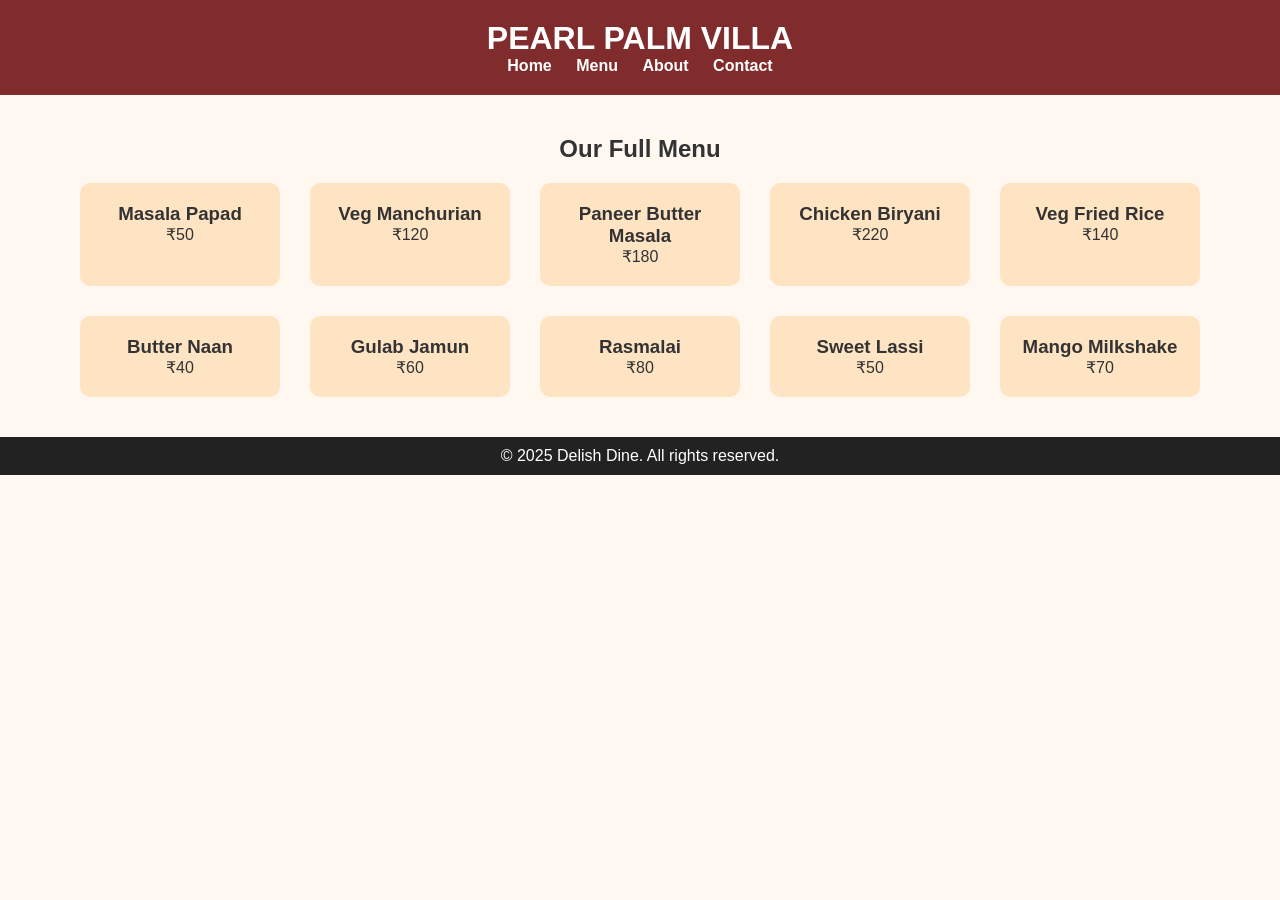
<file: menu.html>
<!DOCTYPE html>
<html lang="en">
<head>
  <meta charset="UTF-8" />
  <meta name="viewport" content="width=device-width, initial-scale=1.0" />
  <title>Menu -  PEARL PALM VILLA</title>
  <link rel="stylesheet" href="style.css" />
</head>
<body>
  <header>
    <h1>PEARL PALM VILLA</h1>
    <nav>
      <a href="index.html">Home</a>
      <a href="menu.html">Menu</a>
      <a href="#">About</a>
      <a href="#">Contact</a>
    </nav>
  </header>

  <section class="menu">
    <h2>Our Full Menu</h2>
    <div class="menu-items">
      <!-- Starters -->
      <div class="item">
        <h3>Masala Papad</h3>
        <p>₹50</p>
      </div>
      <div class="item">
        <h3>Veg Manchurian</h3>
        <p>₹120</p>
      </div>

      <!-- Main Course -->
      <div class="item">
        <h3>Paneer Butter Masala</h3>
        <p>₹180</p>
      </div>
      <div class="item">
        <h3>Chicken Biryani</h3>
        <p>₹220</p>
      </div>
      <div class="item">
        <h3>Veg Fried Rice</h3>
        <p>₹140</p>
      </div>
      <div class="item">
        <h3>Butter Naan</h3>
        <p>₹40</p>
      </div>

      <!-- Desserts -->
      <div class="item">
        <h3>Gulab Jamun</h3>
        <p>₹60</p>
      </div>
      <div class="item">
        <h3>Rasmalai</h3>
        <p>₹80</p>
      </div>

      <!-- Beverages -->
      <div class="item">
        <h3>Sweet Lassi</h3>
        <p>₹50</p>
      </div>
      <div class="item">
        <h3>Mango Milkshake</h3>
        <p>₹70</p>
      </div>
    </div>
  </section>

  <footer>
    <p>&copy; 2025 Delish Dine. All rights reserved.</p>
  </footer>
</body>
</html>
</file>
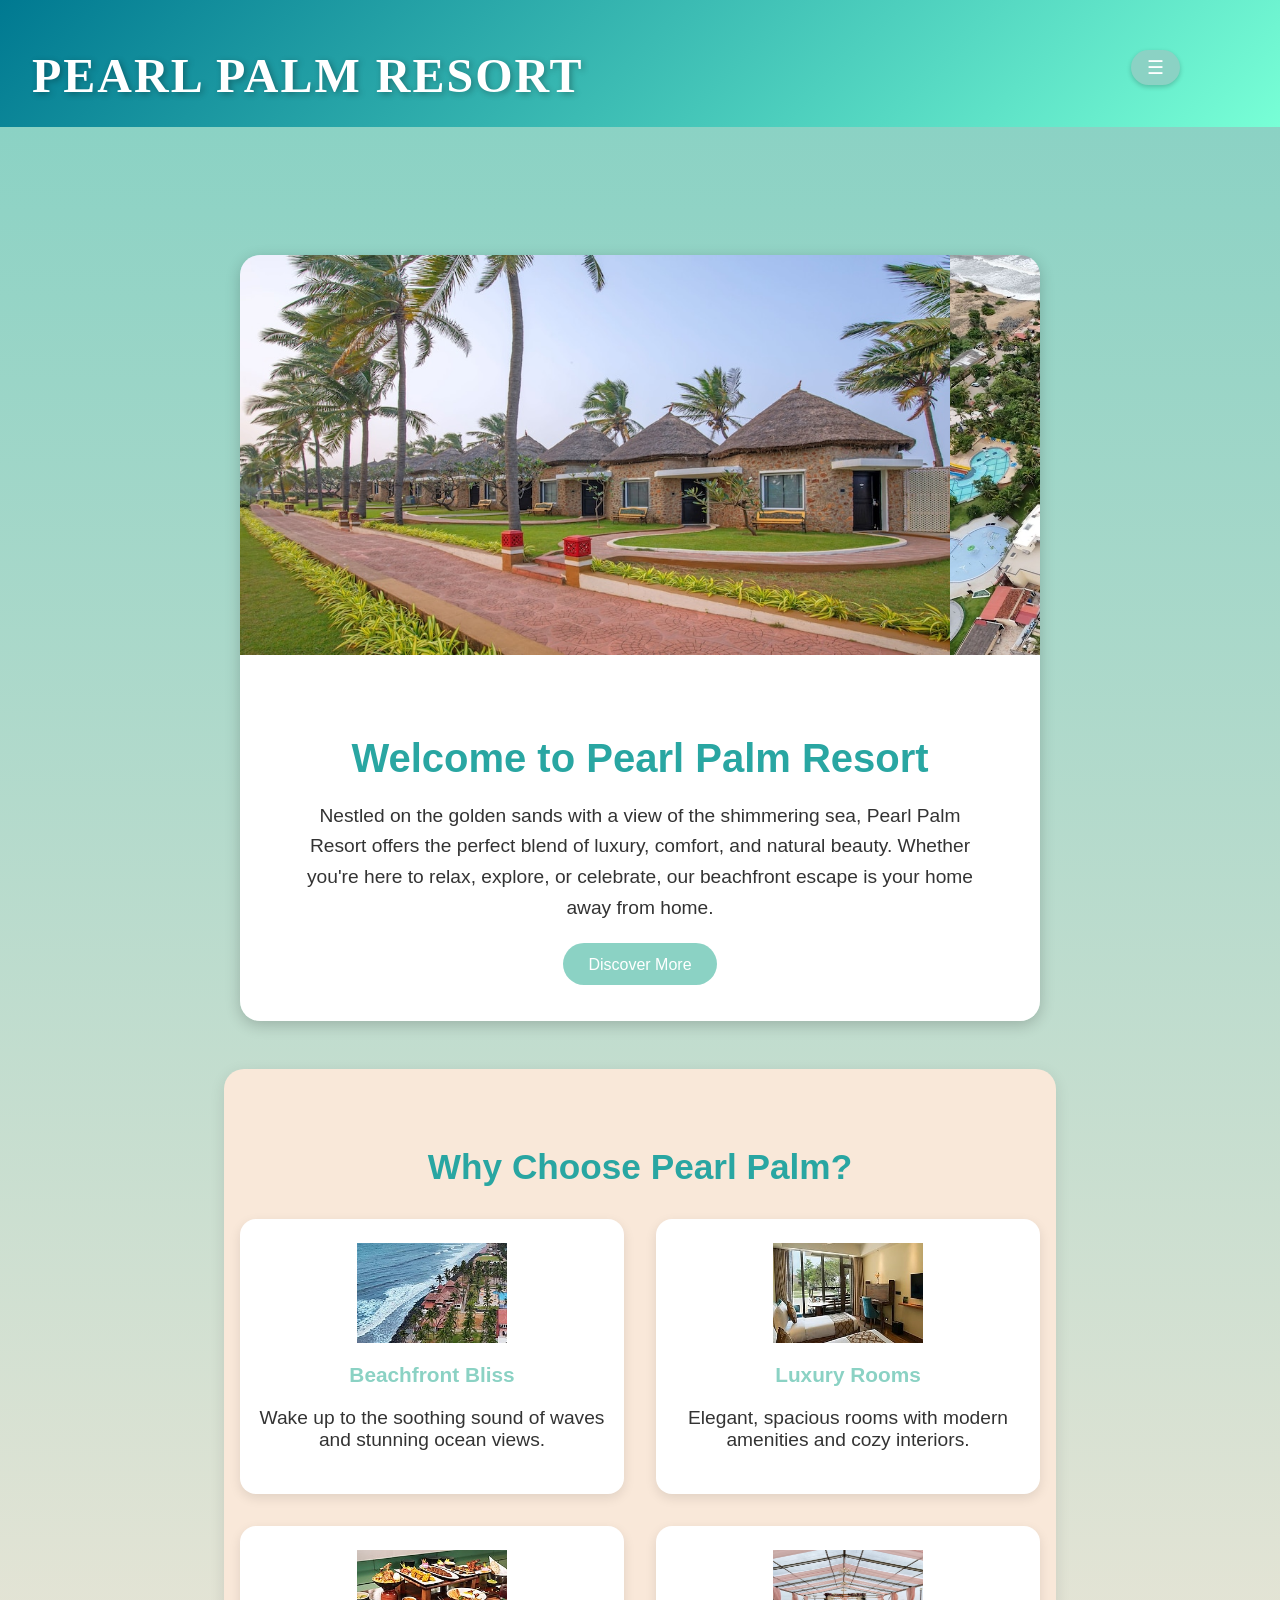
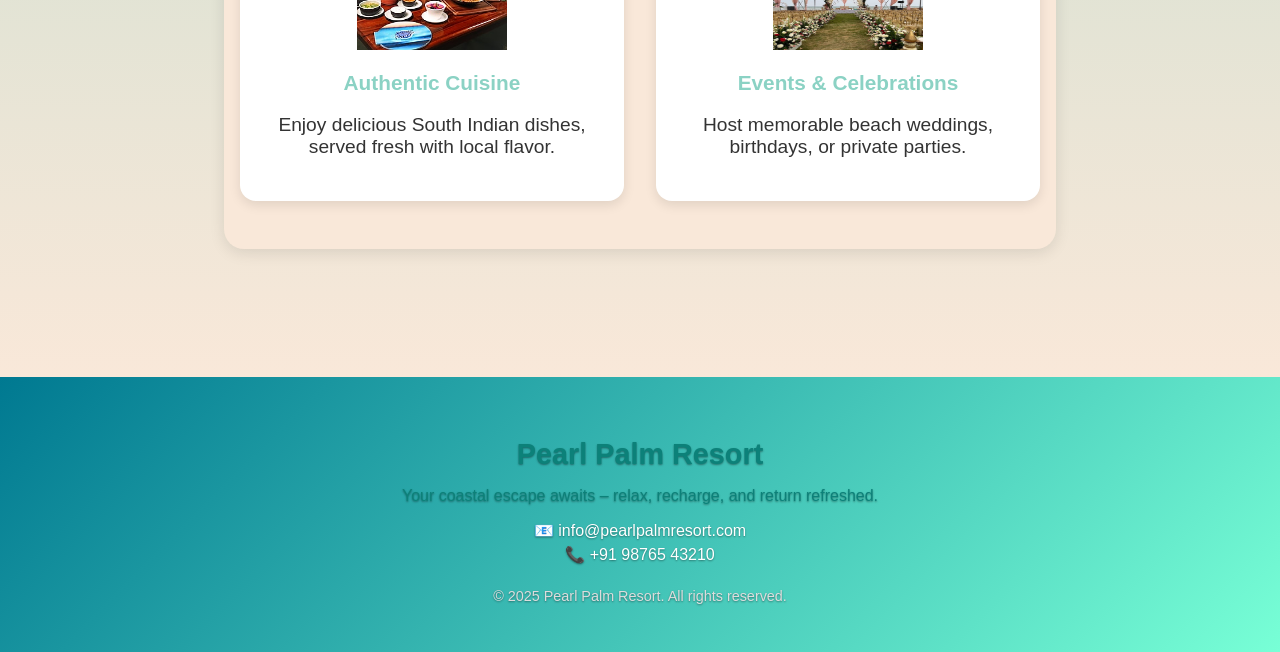
<file: palm.html>
<!DOCTYPE html>
<html lang="en">
<head>
  <meta charset="UTF-8" />
  <meta name="viewport" content="width=device-width, initial-scale=1.0"/>
  <title>Pearl Palm Resort</title>
  <link rel="stylesheet" href="palm.css" />
</head>
<body>
  <header>
    <div class="resort-header">
      <h1>PEARL PALM RESORT</h1>
    </div>
    <div class="menu-icon custom-menu" onclick="toggleMenu()">☰
    <nav id="nav-links">
      <a href="palm.html">Home</a>
      <a href="palmmenu.html">Menu</a>
      <a href="palmroom.html">Rooms</a>
      <a href="palmcont.html">Contact</a>
      <a href="palmabout.html">About</a>
    </nav></div>
  </header>

  <section class="hero">
    
  <section class="auto-slider">


    <!-- slides -->
    <div class="slides">
      <img src="hotel5.jpg" alt="Resort 1">
    <img src="hotel3.jpg" alt="Resort 2">
    <img src="hotel4.jpg" alt="Resort 3">
    <img src="hotel5.jpg" alt="Resort 1">
    <img src="hotel3.jpg" alt="Resort 2">
    <img src="hotel4.jpg" alt="Resort 3">
    <img src="hotel5.jpg" alt="Resort 1">
    <img src="hotel3.jpg" alt="Resort 2">
    <img src="hotel4.jpg" alt="Resort 3">
      </div>
    </div>
    <section class="welcome-section">
  <div class="welcome-content">
    <h2>Welcome to Pearl Palm Resort</h2>
    <p>
      Nestled on the golden sands with a view of the shimmering sea, Pearl Palm Resort offers the perfect blend of luxury, comfort, and natural beauty.
      Whether you're here to relax, explore, or celebrate, our beachfront escape is your home away from home.
    </p>
    <a href="palmroom.html" class="btn-discover">Discover More</a>
  </div>
</section>

  </section>
  </div>
  <section class="features-section">
  <h2>Why Choose Pearl Palm?</h2>
  <div class="features-grid">

    <div class="feature-card">
      <img src="beach.jpg" alt="Beach View" />
      <h3>Beachfront Bliss</h3>
      <p>Wake up to the soothing sound of waves and stunning ocean views.</p>
    </div>

    <div class="feature-card">
      <img src="r.jpg" alt="Luxury Rooms" />
      <h3>Luxury Rooms</h3>
      <p>Elegant, spacious rooms with modern amenities and cozy interiors.</p>
    </div>

    <div class="feature-card">
      <img src="a.jpg" alt="Authentic Cuisine" height="60"/>
      <h3>Authentic Cuisine</h3>
      <p>Enjoy delicious South Indian dishes, served fresh with local flavor.</p>
    </div>

    <div class="feature-card">
      <img src="e.jpg" alt="Events & Celebrations" />
      <h3>Events & Celebrations</h3>
      <p>Host memorable beach weddings, birthdays, or private parties.</p>
    </div>

  </div>
</section>

</section>

  </section>

  <script>
    function toggleMenu() {
      const nav = document.getElementById("nav-links");
      nav.classList.toggle("active");
    }
  </script><footer class="site-footer">
  <div class="footer-content">
    <h3>Pearl Palm Resort</h3>
    <p>Your coastal escape awaits – relax, recharge, and return refreshed.</p>

    <div class="footer-links">
      <a href="mailto:info@pearlpalmresort.com">📧 info@pearlpalmresort.com</a>
      <a href="tel:+919876543210">📞 +91 98765 43210</a>
    </div>

    

    <p class="copyright">
      &copy; 2025 Pearl Palm Resort. All rights reserved.
    </p>
  </div>
</footer>


</body>
</html>
</file>
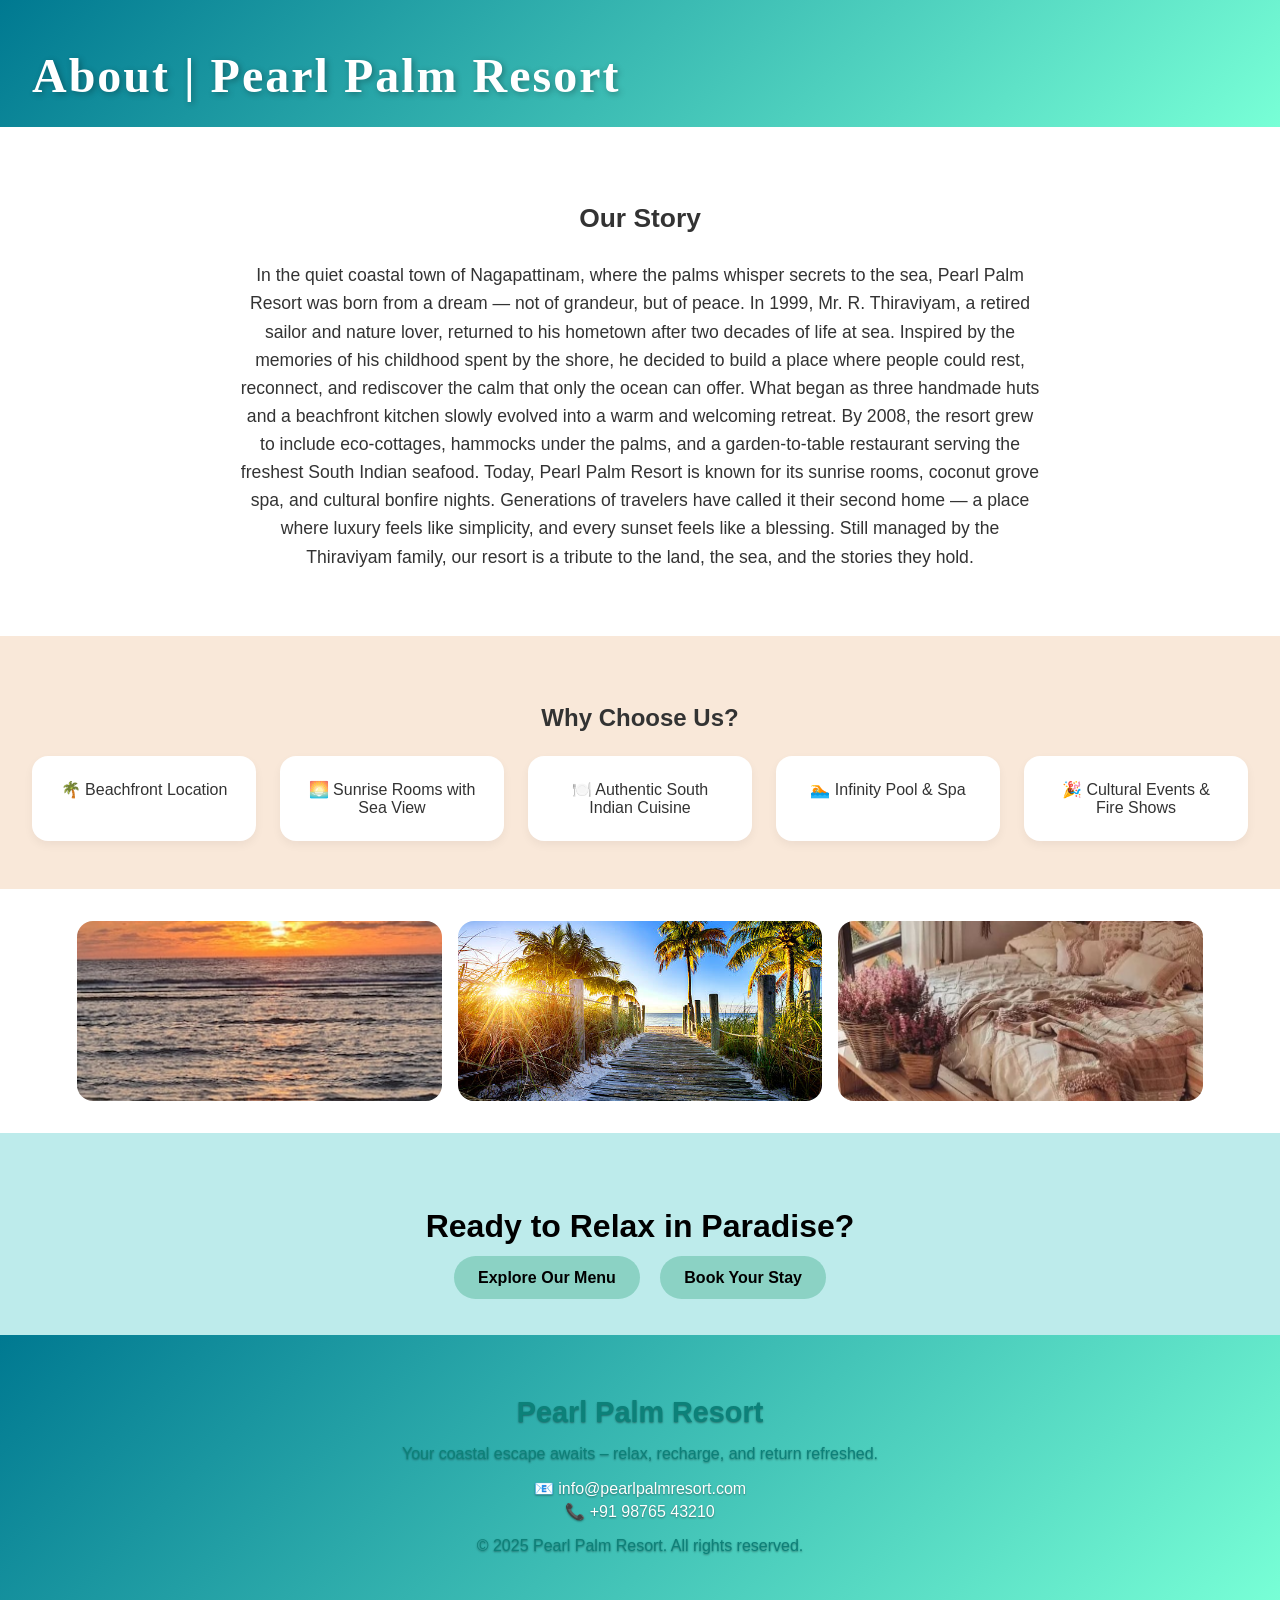
<file: palmabout.html>
<!DOCTYPE html>
<html lang="en">
<head>
  <meta charset="UTF-8">
  <title>About Us – Pearl Palm Resort</title>
  <link rel="stylesheet" href="palm.css">
</head>
<body>

  <!-- Hero Banner -->
  <header class="resort-header">
    <div class="resort-header">
      <h1>About | Pearl Palm Resort</h1>
      </div>
          
    <nav id="nav-links">
      <a href="palm.html">Home</a>
      <a href="palmmenu.html">Menu</a>
      <a href="palmroom.html">Rooms</a>
      <a href="palmcont.html">Contact</a>
      <a href="palmabout.html">About</a>
    </nav></div>
    
</header>

  <!-- Our Story -->
  <section class="about-story">
    <div class="story-content">
      <h2>Our Story</h2>
      <p>
        In the quiet coastal town of Nagapattinam, where the palms whisper secrets to the sea, Pearl Palm Resort was born from a dream — not of grandeur, but of peace.

In 1999, Mr. R. Thiraviyam, a retired sailor and nature lover, returned to his hometown after two decades of life at sea. Inspired by the memories of his childhood spent by the shore, he decided to build a place where people could rest, reconnect, and rediscover the calm that only the ocean can offer.

What began as three handmade huts and a beachfront kitchen slowly evolved into a warm and welcoming retreat. By 2008, the resort grew to include eco-cottages, hammocks under the palms, and a garden-to-table restaurant serving the freshest South Indian seafood.

Today, Pearl Palm Resort is known for its sunrise rooms, coconut grove spa, and cultural bonfire nights. Generations of travelers have called it their second home — a place where luxury feels like simplicity, and every sunset feels like a blessing.

Still managed by the Thiraviyam family, our resort is a tribute to the land, the sea, and the stories they hold.
      </p>
    </div>
  </section>

  <!-- Why Choose Us -->
  <section class="about-why">
    <h2>Why Choose Us?</h2>
    <div class="why-grid">
      <div class="why-card">🌴 Beachfront Location</div>
      <div class="why-card">🌅 Sunrise Rooms with Sea View</div>
      <div class="why-card">🍽️ Authentic South Indian Cuisine</div>
      <div class="why-card">🏊 Infinity Pool & Spa</div>
      <div class="why-card">🎉 Cultural Events & Fire Shows</div>
    </div>
  </section>

  <!-- Optional: Mini Gallery Strip -->
  <section class="about-gallery">
    <img src="b1.jpg" alt="Beach View">
    <img src="b2.jpg" alt="Palm Pathway">
    <img src="b3.jpg" alt="Cozy Rooms">
  </section>

  <!-- Call to Action -->
  <section class="about-cta">
    <h2>Ready to Relax in Paradise?</h2>
    <a href="palmmenu.html" class="cta-button">Explore Our Menu</a>
    <a href="palmroom.html" class="cta-button">Book Your Stay</a>
  </section>
    
<footer class="site-footer">
  <div class="footer-content">
    <h3>Pearl Palm Resort</h3>
    <p>Your coastal escape awaits – relax, recharge, and return refreshed.</p>

    <div class="footer-links">
      <a href="mailto:info@pearlpalmresort.com">📧 info@pearlpalmresort.com</a>
      <a href="tel:+919876543210">📞 +91 98765 43210</a>
    </div>
    <p>&copy; 2025 Pearl Palm Resort. All rights reserved.</p>
  </footer>

</body>
</html>
</file>
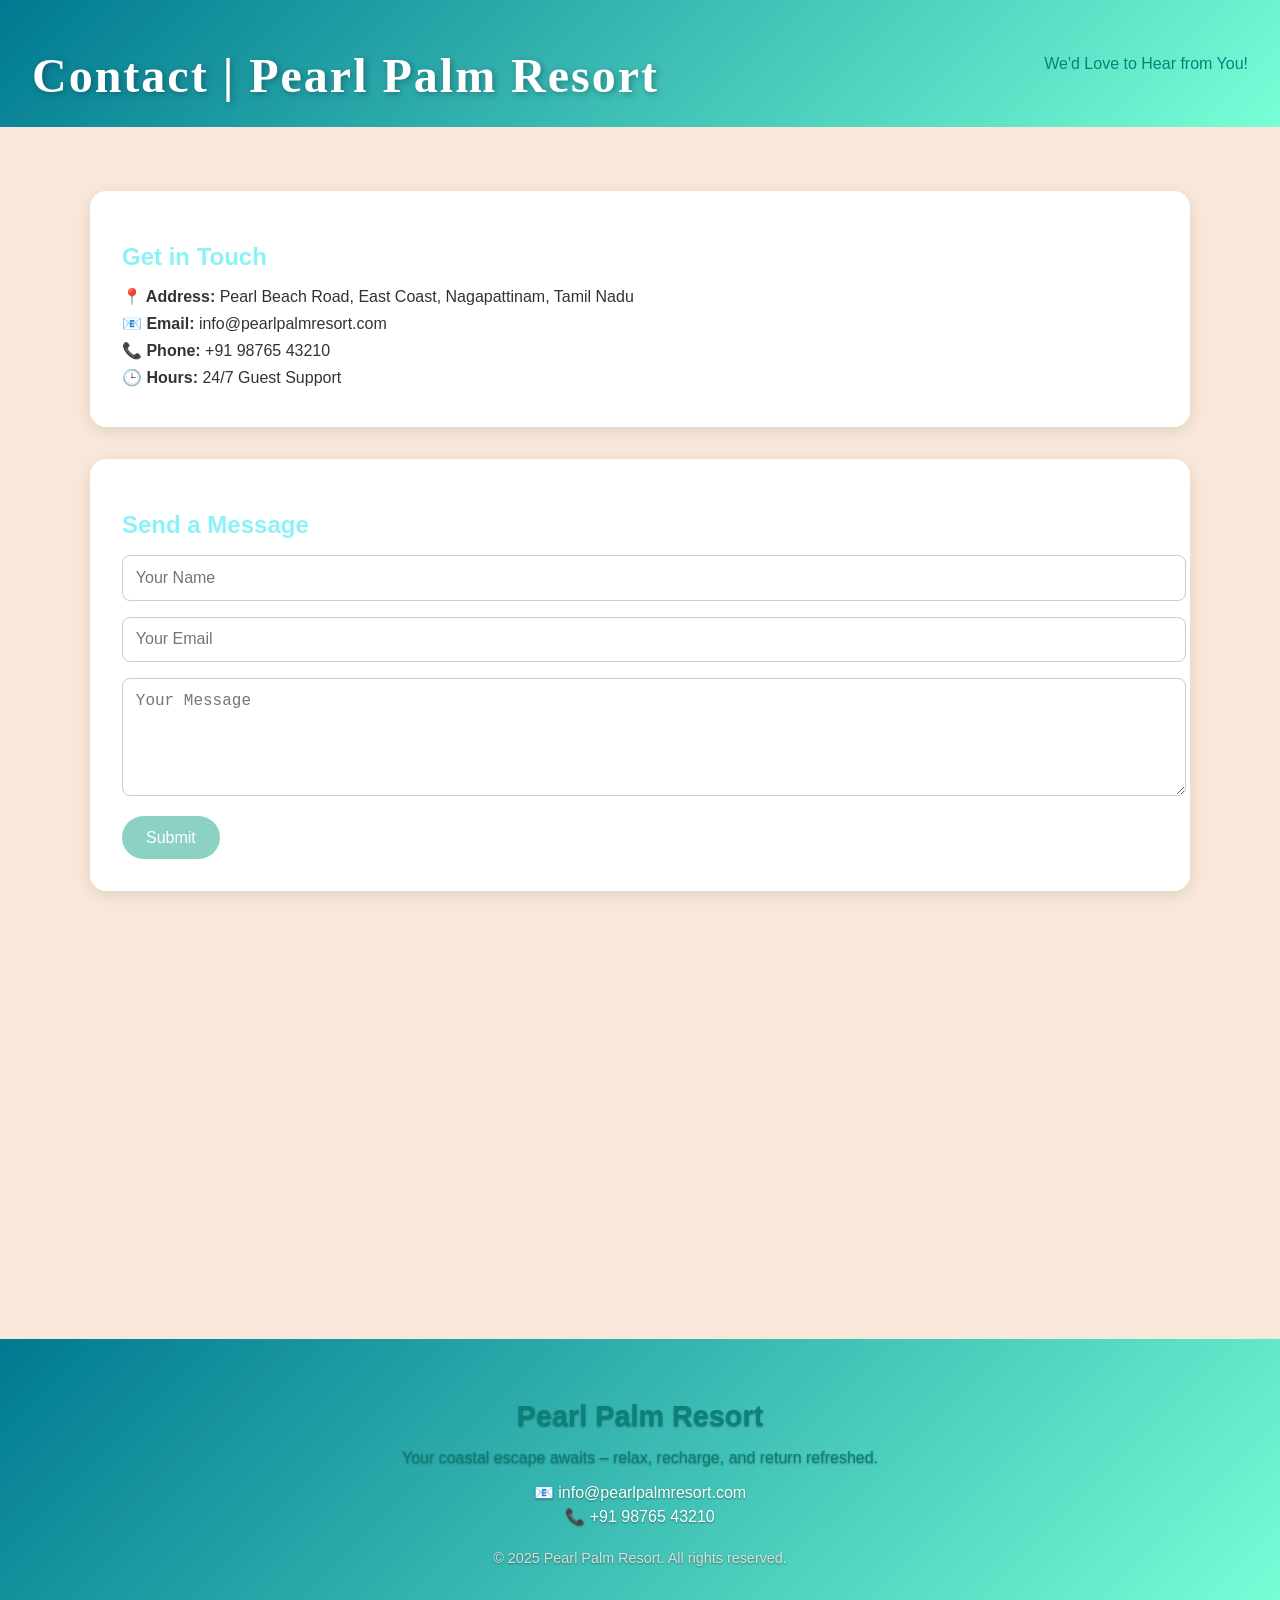
<file: palmcont.html>
<!DOCTYPE html>
<html lang="en">
<head>
  <meta charset="UTF-8">
  <title>Contact Us – Pearl Palm Resort</title>
  <link rel="stylesheet" href="palm.css">
</head>
<body>

  <header class="resort-header">
    <h1>Contact | Pearl Palm Resort</h1>
    <p class="resort-tagline">We'd Love to Hear from You!</p>
        
    <nav id="nav-links">
      <a href="palm.html">Home</a>
      <a href="palmmenu.html">Menu</a>
      <a href="palmroom.html">Rooms</a>
      <a href="palmcont.html">Contact</a>
      <a href="palmabout.html">About</a>
    </nav></div>
  </header>

  <section class="contact-section">
    <div class="contact-container">

      <!-- Left side: contact info -->
      <div class="contact-info">
        <h2>Get in Touch</h2>
        <p><strong>📍 Address:</strong> Pearl Beach Road, East Coast, Nagapattinam, Tamil Nadu</p>
        <p><strong>📧 Email:</strong> info@pearlpalmresort.com</p>
        <p><strong>📞 Phone:</strong> +91 98765 43210</p>
        <p><strong>🕒 Hours:</strong> 24/7 Guest Support</p>
      </div>

      <!-- Right side: contact form -->
      <div class="contact-form">
        <h2>Send a Message</h2>
        <form>
          <input type="text" placeholder="Your Name" required>
          <input type="email" placeholder="Your Email" required>
          <textarea rows="5" placeholder="Your Message" required></textarea>
          <button type="submit">Submit</button>
        </form>
      </div>

    </div>
  </section>

  <!-- Optional Map -->
  <section class="map-section">
    <iframe src="https://www.google.com/maps/embed?pb=!1m14!1m8!1m3!1d62143.5!2d79.842389!3d10.765608!3m2!1i1024!2i768!4f13.1!3m3!1m2!1s0x3a5be2da3ebb1123%3A0x0!2zMTAuNzY1NjA4IF4gw5Q17Yqg!5e0!3m2!1sen!2sin!4v1699123456789"
      width="100%" height="300" style="border:0;" allowfullscreen="" loading="lazy"></iframe>
  </section>
    

<footer class="site-footer">
  <div class="footer-content">
    <h3>Pearl Palm Resort</h3>
    <p>Your coastal escape awaits – relax, recharge, and return refreshed.</p>

    <div class="footer-links">
      <a href="mailto:info@pearlpalmresort.com">📧 info@pearlpalmresort.com</a>
      <a href="tel:+919876543210">📞 +91 98765 43210</a>
    </div>

    

    <p class="copyright">
      &copy; 2025 Pearl Palm Resort. All rights reserved.
    </p>
  </div>
</footer>


</body>
</html>
</file>
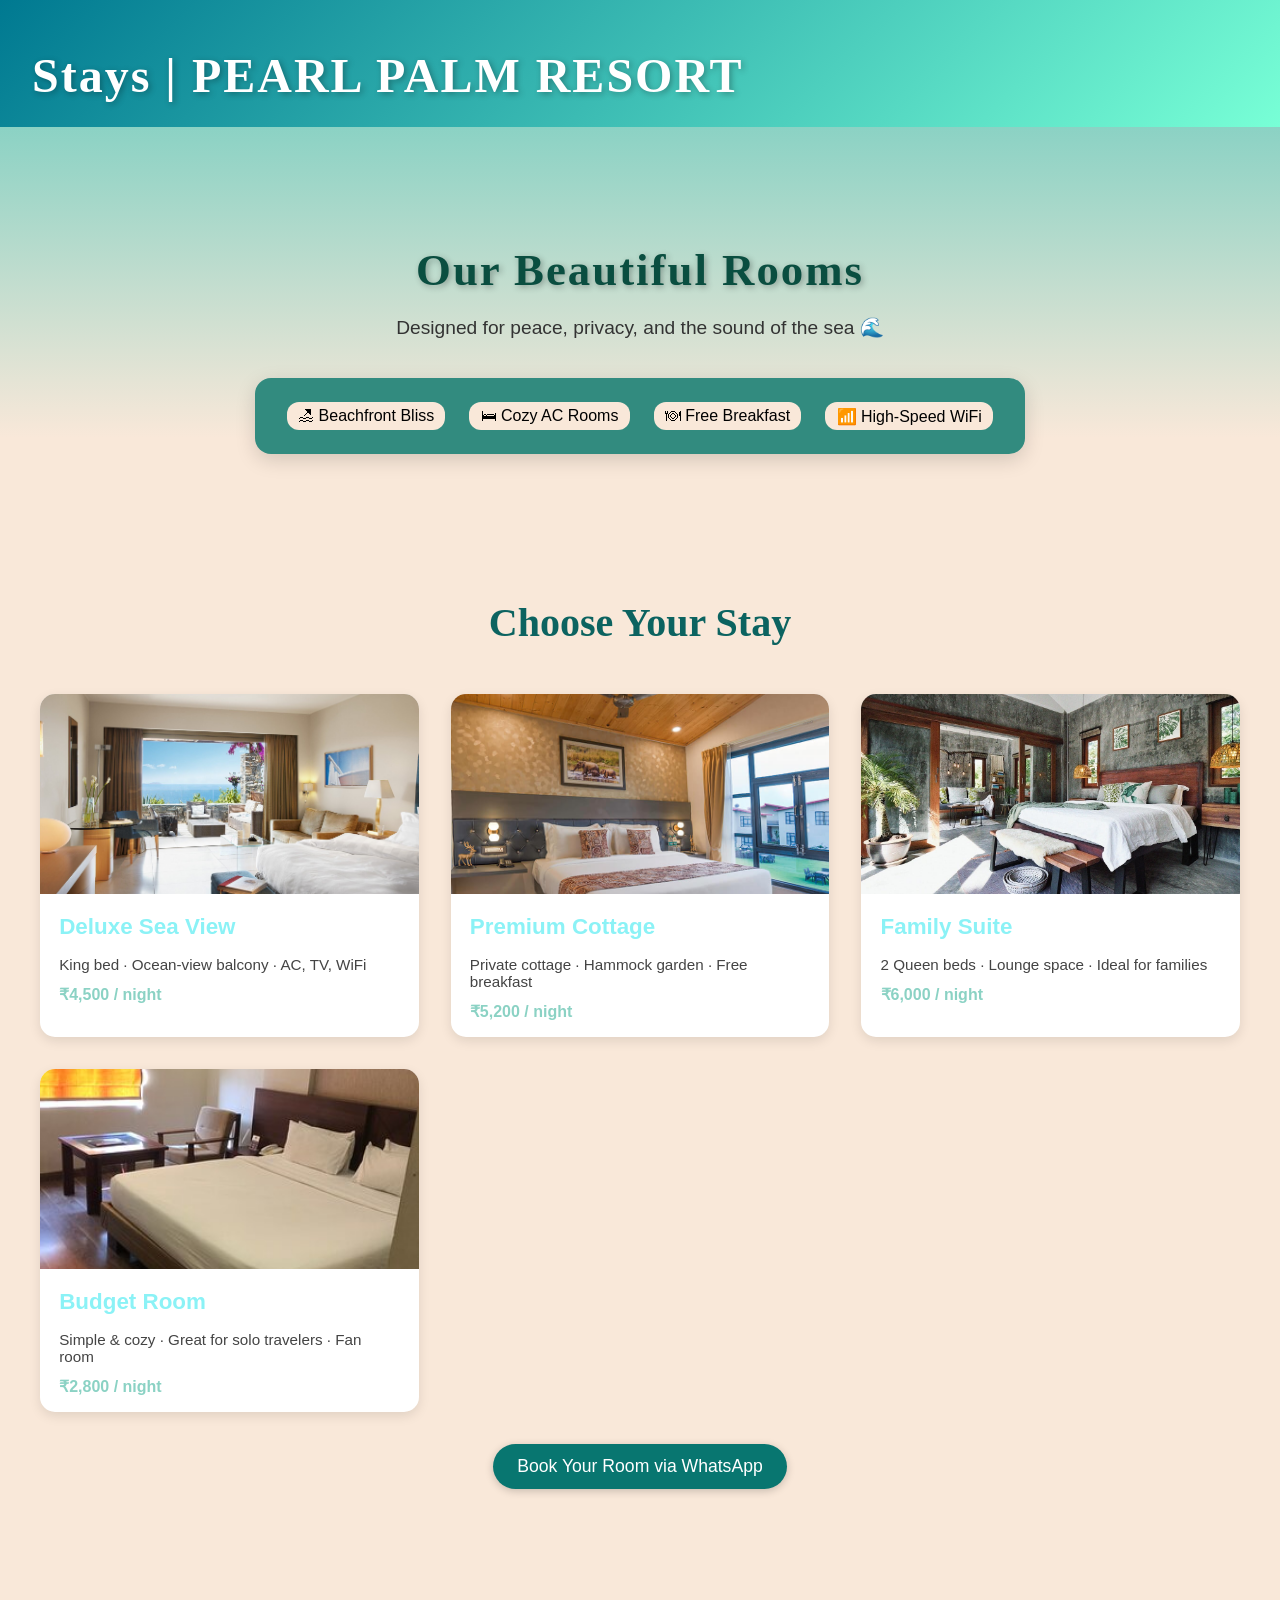
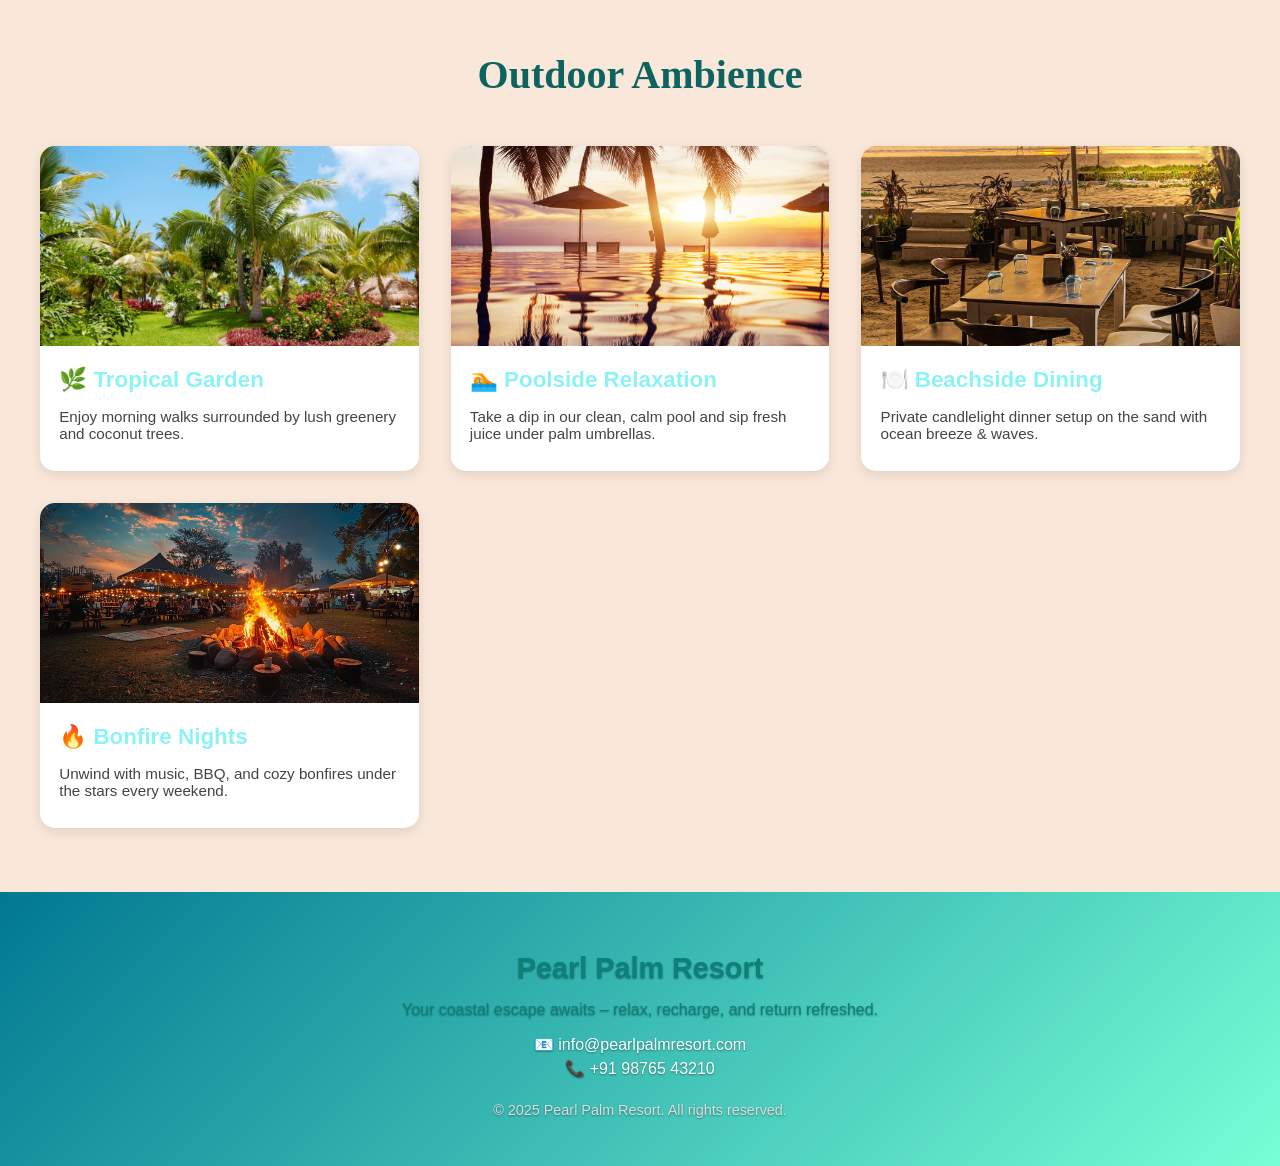
<file: palmroom.html>
<!DOCTYPE html>
<html lang="en">
<head>
  <meta charset="UTF-8" />
  <meta name="viewport" content="width=device-width, initial-scale=1.0"/>
  <title>Pearl Palm Resort</title>
  <link rel="stylesheet" href="palm.css" />
</head>
<body>
  <header>
    <div class="resort-header">
      <h1>Stays | PEARL PALM RESORT</h1>
    </div>

    <nav id="nav-links">
      <a href="palm.html">Home</a>
      <a href="palmmenu.html">Menu</a>
      <a href="palmroom.html">Rooms</a>
      <a href="palmcont.html">Contact</a>
      <a href="palmabout.html">About</a>
    </nav></div>
  </header>

  <!-- Hero Section -->
  <section class="hero">
    <h1>Our Beautiful Rooms</h1>
    <p>Designed for peace, privacy, and the sound of the sea 🌊</p>
  </section>
<!-- Floating Stay Highlights Box -->
<section class="stay-highlights">
  <div class="highlight-card">
    <div class="highlight-item">🏖 Beachfront Bliss</div>
    <div class="highlight-item">🛏 Cozy AC Rooms</div>
    <div class="highlight-item">🍽 Free Breakfast</div>
    <div class="highlight-item">📶 High-Speed WiFi</div>
  </div>
</section>

  <!-- Room Listings Section -->
  <section class="menu-section">
    <h2 class="menu-title">Choose Your Stay</h2>
    <div class="menu-grid">

      <!-- Room Card 1 -->
      <div class="menu-card">
        <img src="r1.jpg" alt="Deluxe Sea View Room">
        <div class="menu-info">
          <h3>Deluxe Sea View</h3>
          <p>King bed · Ocean-view balcony · AC, TV, WiFi</p>
          <div class="price">₹4,500 / night</div>
        </div>
      </div>

      <!-- Room Card 2 -->
      <div class="menu-card">
        <img src="r2.jpg" alt="Premium Cottage">
        <div class="menu-info">
          <h3>Premium Cottage</h3>
          <p>Private cottage · Hammock garden · Free breakfast</p>
          <div class="price">₹5,200 / night</div>
        </div>
      </div>

      <!-- Room Card 3 -->
      <div class="menu-card">
        <img src="r3.jpg" alt="Family Suite">
        <div class="menu-info">
          <h3>Family Suite</h3>
          <p>2 Queen beds · Lounge space · Ideal for families</p>
          <div class="price">₹6,000 / night</div>
        </div>
      </div>

      <!-- Room Card 4 -->
      <div class="menu-card">
        <img src="r4.jpg" alt="Budget Room">
        <div class="menu-info">
          <h3>Budget Room</h3>
          <p>Simple & cozy · Great for solo travelers · Fan room</p>
          <div class="price">₹2,800 / night</div>
        </div>
      </div>

    </div>

    <!-- Booking Call to Action -->
    <div style="text-align:center;">
      <a href="https://wa.me/919876543210" target="_blank" class="booking-button">
        Book Your Room via WhatsApp
      </a>
    </div>
  </section>
  <!-- Outdoor Ambience Section -->
<section class="menu-section">
  <h2 class="menu-title">Outdoor Ambience</h2>
  <div class="menu-grid">

    <!-- Garden Area -->
    <div class="menu-card">
      <img src="a3.jpg" alt="Garden Area">
      <div class="menu-info">
        <h3>🌿 Tropical Garden</h3>
        <p>Enjoy morning walks surrounded by lush greenery and coconut trees.</p>
      </div>
    </div>

    <!-- Poolside -->
    <div class="menu-card">
      <img src="a2.jpg" alt="Swimming Pool">
      <div class="menu-info">
        <h3>🏊 Poolside Relaxation</h3>
        <p>Take a dip in our clean, calm pool and sip fresh juice under palm umbrellas.</p>
      </div>
    </div>

    <!-- Beach Dining -->
    <div class="menu-card">
      <img src="a1.jpg" alt="Beachside Dining">
      <div class="menu-info">
        <h3>🍽️ Beachside Dining</h3>
        <p>Private candlelight dinner setup on the sand with ocean breeze & waves.</p>
      </div>
    </div>

    <!-- Bonfire Evenings -->
    <div class="menu-card">
      <img src="a4.jpg" alt="Bonfire Night">
      <div class="menu-info">
        <h3>🔥 Bonfire Nights</h3>
        <p>Unwind with music, BBQ, and cozy bonfires under the stars every weekend.</p>
      </div>
    </div>

  </div>
</section>



  <footer class="site-footer">
  <div class="footer-content">
    <h3>Pearl Palm Resort</h3>
    <p>Your coastal escape awaits – relax, recharge, and return refreshed.</p>

    <div class="footer-links">
      <a href="mailto:info@pearlpalmresort.com">📧 info@pearlpalmresort.com</a>
      <a href="tel:+919876543210">📞 +91 98765 43210</a>
    </div>

    

    <p class="copyright">
      &copy; 2025 Pearl Palm Resort. All rights reserved.
    </p>
  </div>
</footer>


</body>
</html>

</body>
</html>
</file>
<file: style.css>
* {
  margin: 0;
  padding: 0;
  box-sizing: border-box;
  font-family: 'Segoe UI', sans-serif;
}

body {
  background-color: #fff8f0;
  color: #333;
}

header {
  background-color: #812c2c;
  color: white;
  padding: 20px;
  text-align: center;
}

nav a {
  margin: 0 10px;
  color: white;
  text-decoration: none;
  font-weight: bold;
  justify-items: right;
}

nav a:hover {
  color: #f2efee; /* coral */
}

.hero {
  background-image: url('https://images.unsplash.com/photo-1600891964599-f61ba0e24092');
  background-size: cover;
  background-position: center;
  text-align: center;
  padding: 100px 20px;
  color: white;
}

.hero h2 {
  font-size: 40px;
  margin-bottom: 10px;
}

.menu, .about, .contact {
  padding: 40px 20px;
  text-align: center;
}

.menu-items {
  display: flex;
  justify-content: center;
  gap: 30px;
  flex-wrap: wrap;
  margin-top: 20px;
}

.item {
  background-color: #ffe4c4;
  padding: 20px;
  border-radius: 10px;
  width: 200px;
}

footer {
  background-color: #222;
  color: white;
  text-align: center;
  padding: 10px;
}
</file>
<file: palm.css>
/* 🌴 Beach Theme Colors */
:root {
  --white: #ffffff;
  --sand: #f9e8d9;
  --sky: #8bd2c4;
  --blue: #8bf2f6;
  
}

body {
  margin: 0;
  font-family: 'Segoe UI', sans-serif;
  background: var(--sand);
  color: #333;
}

/* Header */
header {
  background: linear-gradient(135deg, #007991, #78ffd6); /* ocean blue to mint */
  color: rgb(12, 129, 121);
  padding: 1rem 2rem;
  display: flex;
  align-items: center;
  justify-content: space-between;
  position: relative;

}


/* Centered Resort Name */

  .logo {
  display: flex;
  align-items: center;
  padding-left: 70px; /* space for the logo image */
  background-image: url('images/logo.png'); /* path to your logo */
  background-repeat: no-repeat;
  background-position: left center;
  background-size: 50px 50px; /* adjust logo size */
  
  font-size: 2.2rem;
  font-family: 'Pacifico', cursive;
  color: var(--white);
  text-shadow: 1px 1px 4px rgba(0, 0, 0, 0.3);
  letter-spacing: 1.5px;
  margin-top: 1rem;
}

 

/* "MENU" Button on the Left */
.menu-icon.custom-menu {
  position: absolute;
  top: 50px;
  right: 100px;
  background-color: var(--sky);
  padding: 6px 16px;
  border-radius: 20px;
  color: var(--white);
  font-size: 1.2rem;
  transition: background-color 0.3s;
  box-shadow: 0 2px 5px rgba(0,0,0,0.2);
  z-index: 10;
}

.menu-icon.custom-menu:hover {
  background-color: var(--blue);
  cursor: pointer;
}

/* Dropdown Nav */
nav {
  display: none;
  position: absolute;
  top: 60px;
  left: 2rem;
  background: var(--sky);
  padding: 1rem;
  border-radius: 8px;
  box-shadow: 0 2px 10px rgba(0,0,0,0.2);
  flex-direction: column;
}
nav.active {
  display: flex;
}
nav a {
  text-decoration: none;
  color: var(--white);
  padding: 0.5rem 0;
}
nav a:hover {
  color: var(--blue);
  background: var(--white);
  padding: 0.5rem;
  border-radius: 4px;
}

/* Hero Section */
.hero {
  text-align: center;
  padding: 4rem 2rem;
  background: linear-gradient(to bottom, var(--sky), var(--sand));
}
.hero h1 {
  font-size: 2.5rem;
  margin-bottom: 1rem;
  font-family: 'Pacifico', cursive;
}
.hero p {
  font-size: 1.2rem;
}

/* Auto Slider Container */
.auto-slider {
  width: 90%;
  max-width: 800px;
  margin: 3rem auto;
  overflow: hidden;
  border-radius: 20px;
  box-shadow: 0 4px 15px rgba(0,0,0,0.2);
}

/* Inner Slide Track */
.auto-slider .slides {
  display: flex;
  width: 300%;
  animation: slideAuto 180s infinite; /* 3 images × 60s each = 180s */
}

/* Each Image */
.auto-slider .slides img {
  width: 100%;
  height: 400px;
  object-fit: cover;
}

/* Keyframe Animation */
@keyframes slideAuto {
  0%   { transform: translateX(0%); }
  33.333% { transform: translateX(-100%); }
  66.666% { transform: translateX(-200%); }
  100% { transform: translateX(0%); }
}
.menu-header {
  background: linear-gradient(to bottom, var(--blue), var(--sky));
  padding: 2rem;
  text-align: center;
  color: var(--white);
  border-bottom: 5px solid var(--white);
}

.menu-header h1 {
  font-size: 3rem;
  margin: 0;
  letter-spacing: 1px;
}

.menu-header .tagline {
  font-size: 1.2rem;
  font-style: italic;
  margin-top: 0.5rem;
}

.menu-search {
  text-align: center;
  margin: 2rem auto;
  width: 90%;
  max-width: 600px;
}

.menu-search input {
  width: 100%;
  padding: 0.75rem;
  font-size: 1rem;
  border: 2px solid var(--blue);
  border-radius: 8px;
  box-shadow: 0 2px 6px var(--shadow);
}

/* Menu Category Section */
.menu-category {
  background: var(--white);
  margin: 2rem auto;
  padding: 2rem;
  width: 90%;
  max-width: 1200px;
  border-radius: 16px;
  box-shadow: 0 4px 10px var(--shadow);
}

.menu-category h2 {
  text-align: center;
  color: var(--blue);
  margin-bottom: 1rem;
  font-size: 2.2rem;
}

.sub-heading {
  text-align: left;
  color: var(--sky);
  font-size: 1.5rem;
  margin: 1.5rem 0 1rem;
  border-left: 4px solid var(--sky);
  padding-left: 0.75rem;
}

/* Grid Layout for 3 Cards per Row */
.card-grid {
  display: grid;
  grid-template-columns: repeat(3, 1fr);
  gap: 1.5rem;
}

@media (max-width: 900px) {
  .card-grid {
    grid-template-columns: repeat(2, 1fr);
  }
}

@media (max-width: 600px) {
  .card-grid {
    grid-template-columns: 1fr;
  }
}

/* Dish Cards */
.dish-card {
  background: var(--sand);
  border-radius: 12px;
  box-shadow: 0 4px 8px var(--shadow);
  overflow: hidden;
  transition: transform 0.3s ease;
  text-align: center;
  padding: 1rem;
}

.dish-card:hover {
  transform: translateY(-6px);
}

.dish-card img {
  width: 260px;
  height: 170px;
  object-fit: cover;
  border-radius: 10px;
  margin-bottom: 0.75rem;
}

.dish-card h3 {
  margin: 0.5rem 0 0.3rem;
  color: rgb(70, 207, 223);
  font-size: 1.1rem;
}

.dish-card p {
  font-size: 0.9rem;
  color: #555;
}
.chef-specials-section {
  background: var(--white);
  padding: 2rem;
  margin: 2rem auto;
  width: 90%;
  max-width: 1000px;
  border-top: 4px solid var(--sky);
  border-radius: 12px;
  box-shadow: 0 4px 8px var(--shadow);
}

.chef-specials-section h2 {
  text-align: center;
  color: var(--sky);
  font-size: 2rem;
  margin-bottom: 1rem;
}

.specials-list {
  list-style: disc;
  padding-left: 2rem;
  font-size: 1rem;
  line-height: 1.7;
  color: #444;
}

.specials-list li strong {
  color: var(--blue);
}


.welcome-section {
  background-color: var(--white);
  padding: 3rem 1.5rem;
  color: var(--blue);
  display: flex;
  justify-content: center;
  align-items: center;
  text-align: center;
}

.welcome-content {
  max-width: 800px;
  width: 100%;
}

.welcome-content h2 {
  font-size: 2.5rem;
  margin-bottom: 1rem;
  color: rgb(41, 166, 162) ;
}

.welcome-content p {
  font-size: 1.2rem;
  color: #444;
  margin-bottom: 2rem;
  line-height: 1.6;
  max-width: 90%;
  margin-left: auto;
  margin-right: auto;
}

.btn-discover {
  background-color: var(--sky);
  color: var(--white);
  padding: 0.8rem 1.6rem;
  font-size: 1rem;
  border: none;
  border-radius: 2rem;
  text-decoration: none;
  transition: background-color 0.3s ease;
}

.btn-discover:hover {
  background-color: var(--blue);
}

/* Responsive text for small screens */
@media (max-width: 600px) {
  .welcome-content h2 {
    font-size: 1.8rem;
  }

  .welcome-content p {
    font-size: 1rem;
  }

  .btn-discover {
    font-size: 0.9rem;
    padding: 0.6rem 1.2rem;
  }
}
.features-section {
  background-color: var(--sand);
  padding: 3rem 1rem;
  text-align: center;
  width: 90%;
  max-width: 800px;
  margin: 3rem auto;
  border-radius: 20px;
  box-shadow: 0 4px 15px rgba(0, 0, 0, 0.1);
}

.features-section h2 {
  color:rgb(41, 166, 162) ;
  font-size: 2.2rem;
  margin-bottom: 2rem;
}

.features-grid {
  display: grid;
  grid-template-columns: repeat(2, 1fr);
  gap: 2rem;
}

@media (max-width: 768px) {
  .features-grid {
    grid-template-columns: 1fr;
  }
}

.feature-card {
  background-color: var(--white);
  border-radius: 1rem;
  padding: 1.5rem 1rem;
  box-shadow: 0 4px 12px rgba(0, 0, 0, 0.1);
  transition: transform 0.3s ease;
}

.feature-card:hover {
  transform: translateY(-6px);
}

.feature-card img {
  width: 50px;
  height: 70px;
  margin-bottom: 1rem;
}

.feature-card h3 {
  color: var(--sky);
  margin-bottom: 0.5rem;
  font-size: 1.3rem;
}

.feature-card p {
  font-size: 1rem;
  color: #555;
}
.feature-card img {
  width: 150px;   /* was 60px */
  height: 100px;
  margin-bottom: 1rem;
  display: block;
  margin: 0 auto 1rem auto;

}
/* Room Page Hero Section */
.hero {
  text-align: center;
  padding: 5rem 2rem;
  background: linear-gradient(to bottom, var(--sky), var(--sand));
}
.hero h1 {
  font-size: 2.8rem;
  font-family: 'Pacifico', cursive;
  color: rgb(10, 78, 64);
  margin-bottom: 1rem;
}
.hero p {
  font-size: 1.2rem;
  color: #333;
}
/* Floating Stay Highlights below Hero */
.stay-highlights {
  display: flex;
  justify-content: center;
  margin-top: -60px;
  margin-bottom: 3rem;
  z-index: 5;
  position: relative;
}

.highlight-card {
  background: rgb(50, 139, 127);
  padding: 1.5rem 2rem;
  border-radius: 16px;
  box-shadow: 0 6px 20px rgba(0,0,0,0.15);
  display: flex;
  gap: 1.5rem;
  flex-wrap: wrap;
  justify-content: center;
}

.highlight-item {
  font-size: 1rem;
  font-weight: 500;
  color: black;
  display: flex;
  align-items: center;
  gap: 0.5rem;
  padding: 0.3rem 0.7rem;
  border-radius: 12px;
  background: var(--sand);
  white-space: nowrap;
}


/* Room Grid reused from menu section */
.menu-section {
  background: var(--sand);
  padding: 4rem 1rem;
}
.menu-title {
  text-align: center;
  font-size: 2.5rem;
  font-family: 'Pacifico', cursive;
  color: rgb(12, 99, 96);
  margin-bottom: 3rem;
}
.menu-grid {
  display: grid;
  grid-template-columns: repeat(auto-fit, minmax(280px, 1fr));
  gap: 2rem;
  max-width: 1200px;
  margin: auto;
}

/* Room Cards (same as menu-card) */
.menu-card {
  background: var(--white);
  border-radius: 15px;
  overflow: hidden;
  box-shadow: 0 4px 12px rgba(0,0,0,0.1);
  transition: transform 0.3s ease;
}
.menu-card:hover {
  transform: scale(1.03);
}
.menu-card img {
  width: 100%;
  height: 200px;
  object-fit: cover;
}
.menu-info {
  padding: 1rem 1.2rem;
}
.menu-info h3 {
  font-size: 1.4rem;
  color: var(--blue);
  margin: 0 0 0.5rem;
}
.menu-info p {
  font-size: 0.95rem;
  color: #444;
  margin-bottom: 0.8rem;
}
.menu-info .price {
  font-size: 1rem;
  font-weight: bold;
  color: var(--sky);
}

/* Booking Button */
.booking-button {
  background: rgb(8, 118, 112);
  color: white;
  padding: 12px 24px;
  border-radius: 25px;
  text-decoration: none;
  font-size: 1.1rem;
  box-shadow: 0 2px 8px rgba(0,0,0,0.2);
  display: inline-block;
  margin-top: 2rem;
  transition: background 0.3s;
}
.booking-button:hover {
  background: var(--sky);
}

.contact-section {
  padding: 4rem 2rem;
  background-color:linear-gradient(135deg, #007991, #78ffd6);
}

.contact-container {
  display: flex;
  flex-wrap: wrap;
  gap: 2rem;
  max-width: 1100px;
  margin: 0 auto;
}

.contact-info, .contact-form {
  flex: 1 1 45%;
  background-color: var(--white);
  padding: 2rem;
  border-radius: 1rem;
  box-shadow: 0 4px 15px rgba(0, 0, 0, 0.1);
}
h1 {
  font-family: 'Pacifico', cursive; /* Or any other brand-like font */
  font-size: 3rem;
  color: var(--white); /* Use white if on blue background */
  text-shadow: 2px 2px 6px rgba(0, 0, 0, 0.3); /* Adds soft glow */
  letter-spacing: 2px;
  margin-bottom: 0.5rem;
}

.contact-info h2, .contact-form h2 {
  color: var(--blue);
  margin-bottom: 1rem;
}

.contact-info p {
  font-size: 1rem;
  margin: 0.5rem 0;
}

.contact-form form input,
.contact-form form textarea {
  width: 100%;
  margin-bottom: 1rem;
  padding: 0.8rem;
  font-size: 1rem;
  border: 1px solid #ccc;
  border-radius: 0.5rem;
}

.contact-form form button {
  background-color: var(--sky);
  color: white;
  padding: 0.8rem 1.5rem;
  border: none;
  border-radius: 1.5rem;
  cursor: pointer;
  font-size: 1rem;
}

.contact-form form button:hover {
  background-color: var(--blue);
}

.map-section {
  margin-top: 2rem;
  padding: 1.5rem;
  background-color: var(--sand);
  text-align: center;
}

.map-section h2 {
  font-family: 'Playfair Display', serif;
  font-size: 1.8rem;
  color: var(--blue);
  margin-bottom: 1rem;
}
.about-hero {
  background: url('hotel1.jpg') no-repeat center;
  background-size: cover;
  color: white;
  text-align: center;
  padding: 6rem 2rem;
  position: relative;
}

.hero-text h1 {
  font-family: 'Pacifico', cursive;
  font-size: 3rem;
}

.hero-text p {
  font-size: 1.2rem;
  font-style: italic;
}

.about-story {
  background-color: var(--white);
  padding: 3rem 2rem;
  text-align: center;
}

.story-content {
  max-width: 800px;
  margin: auto;
  font-size: 1.1rem;
  line-height: 1.6;
  color: #333;
}

.about-why {
  background-color: var(--sand);
  padding: 3rem 2rem;
  text-align: center;
}

.why-grid {
  display: grid;
  grid-template-columns: repeat(auto-fit, minmax(200px, 1fr));
  gap: 1.5rem;
  margin-top: 1.5rem;
}

.why-card {
  background-color: var(--white);
  padding: 1.5rem;
  border-radius: 1rem;
  box-shadow: 0 4px 10px rgba(0, 0, 0, 0.05);
  font-size: 1rem;
  font-weight: 500;
}

.about-gallery {
  display: flex;
  justify-content: center;
  gap: 1rem;
  padding: 2rem;
  background-color: var(--white);
}

.about-gallery img {
  width: 30%;
  border-radius: 1rem;
  object-fit: cover;
  height: 180px;
}

.about-cta {
  background-color: rgb(189, 235, 235);
  color:black;
  text-align: center;
  padding: 3rem 2rem;
}

.about-cta h2 {
  font-size: 2rem;
  margin-bottom: 1.5rem;
}

.cta-button {
  background-color: var(--sky);
  color:black;
  padding: 0.8rem 1.5rem;
  margin: 0 0.5rem;
  border-radius: 2rem;
  text-decoration: none;
  font-weight: 600;
  transition: background 0.3s;
}

.cta-button:hover {
  background-color: var(--white);
  color: var(--blue);
}






.site-footer {
  background: linear-gradient(135deg, #007991, #78ffd6); /* ocean blue to mint */
  color: rgb(12, 129, 121);
  padding: 2rem 1.5rem;
  text-align: center;
  text-shadow: 0 1px 2px rgba(0, 0, 0, 0.4);

}

.footer-content h3 {
  font-size: 1.8rem;
  margin-bottom: 0.5rem;
}

.footer-content p {
  font-size: 1rem;
  margin-bottom: 1rem;
}

.footer-links a {
  display: block;
  color: var(--white);
  text-decoration: none;
  margin: 0.3rem 0;
}

.footer-links a:hover {
  text-decoration: underline;
}

.social-icons a {
  display: inline-block;
  margin: 0 0.5rem;
}

.social-icons img {
  width: 24px;
  height: 24px;
  filter: invert(100%);
  transition: transform 0.3s ease;
}

.social-icons img:hover {
  transform: scale(1.2);
}

footer .copyright {
  margin-top: 1.5rem;
  font-size: 0.9rem;
  color: #ddd;
}
</file>
